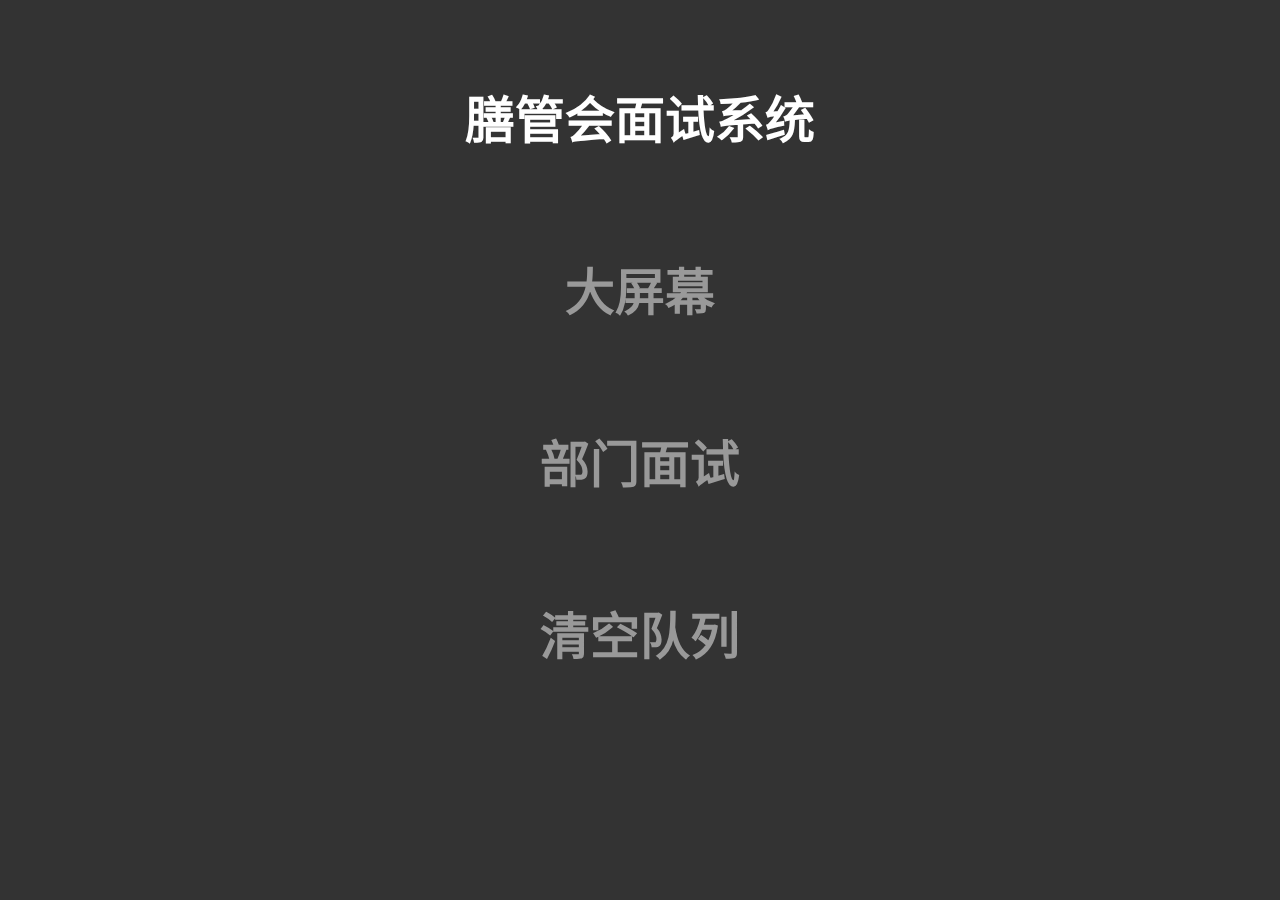
<file: webapp/index.html>
<!DOCTYPE html>
<html lang="zh-CN">
<head>
    <meta charset="UTF-8">
    <meta name="viewport" content="width=device-width, initial-scale=1">
    <title>面试管理系统</title>
    <link rel="stylesheet" href="static/css/custom.css">
</head>
<body>

<div id="container" class="main">
    <h1 class="head_title">膳管会面试系统</h1>
    <h2 class="headline"><a href="screen.html">大屏幕</a></h2>
    <h2 class="headline"><a href="section.html">部门面试</a></h2>
    <h2 class="headline"><a id="clear_a" href="#">清空队列</a></h2>
</div>

<script src="static/js/jquery-3.1.0.min.js"></script>

<script>
    $(function(){
        $("#container").height($(window).height())
                .width($(window).width());
    });

    $("#clear_a").on('click',function () {
       $.get("/screen/clearAllQueue",function (data, status) {
           if (data.success == true){
               alert("清空成功！");
           }
       });
    });

</script>

</body>
</html>
</file>
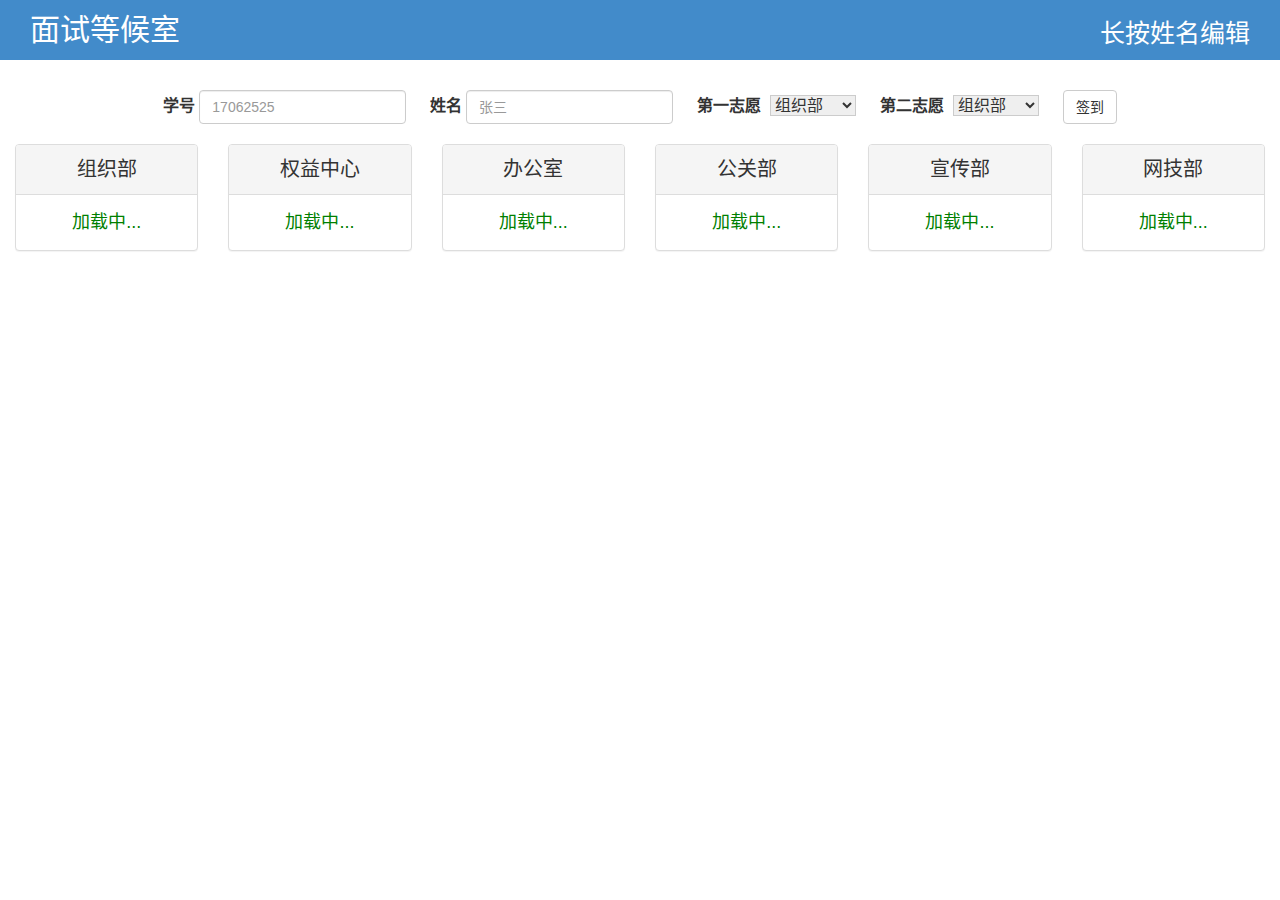
<file: webapp/screen.html>
<!DOCTYPE html>
<html lang="zh-CN">
<head>
    <meta charset="UTF-8">
    <meta name="viewport" content="width=device-width, initial-scale=1">
    <title>等候室</title>
    <link rel="stylesheet" href="static/css/bootstrap.css">
    <link rel="stylesheet" href="static/css/denghou.css">
</head>
<body>

<div class="modal fade" id="myModal" tabindex="-1" role="dialog">
    <div class="modal-dialog" role="document">
        <div class="modal-content">
            <div class="modal-header">
                <button type="button" class="close" data-dismiss="modal" aria-label="Close"><span aria-hidden="true">&times;</span></button>
                <h4 class="modal-title">操作</h4>
            </div>
            <div class="modal-body">
                <p style="font-size: 20px;">请选择您要执行的操作</p>
            </div>
            <div class="modal-footer">
                <button id="btn_modal_1" type="button" class="btn btn-info">置顶</button>
                <button id="btn_modal_2" type="button" class="btn btn-danger">删除</button>
                <button type="button" class="btn btn-default" data-dismiss="modal">取消</button>
            </div>
        </div>
    </div>
</div>

<nav class="dh_nav">
    <h1 id="dh_h1">面试等候室</h1>
    <h2 style="float: right; font-size: 25px; color: #ffffff; margin-right:30px;">
        长按姓名编辑
    </h2>
</nav>

<div class="dh_sign">
    <div class="form-inline">
        <div class="form-group">
            <label class="dh_label" for="student_id">学号</label>
            <input type="number" class="form-control" id="student_id" name="student_id" placeholder="17062525" value="">
        </div>
        <div class="form-group" style="margin-left: 20px">
            <label class="dh_label" for="student_name">姓名</label>
            <input type="text" class="form-control" id="student_name" name="student_name" placeholder="张三" value="">
        </div>

        <label class="dh_label" for="select_1" style="margin-left: 20px">第一志愿</label>

        <select id="select_1" title="第一志愿" name="firstWith">
            <option value="1">组织部</option>
            <option value="2">权益中心</option>
            <option value="3">办公室</option>
            <option value="4">公关部</option>
            <option value="5">宣传部</option>
            <option value="6">网技部</option>
        </select>

        <label class="dh_label" for="select_2" style="margin-left: 20px">第二志愿</label>

        <select id="select_2" title="第二志愿" name="second_wish">
            <option value="1">组织部</option>
            <option value="2">权益中心</option>
            <option value="3">办公室</option>
            <option value="4">公关部</option>
            <option value="5">宣传部</option>
            <option value="6">网技部</option>
        </select>
        <button id="btn_qd" style="margin-left: 20px" class="btn btn-default">签到</button>
    </div>
</div>

<div class="container-fluid" style="margin-top:20px;">
    <div class="row">
        <div class="col-md-2 col-sm-6 col-xs-12">
            <div class="panel panel-default">

                <div class="panel-heading dh_panel_title">组织部</div>
                <div class="panel-body dh_span">
                    <span id="span_1" style="font-size: 18px; color: green">加载中...</span>
                </div>

                <ul id="ul_1" class="list-group">

                </ul>
            </div>
        </div>

        <div class="col-md-2 col-sm-6 col-xs-12">
            <div class="panel panel-default">

                <div class="panel-heading dh_panel_title">权益中心</div>
                <div class="panel-body dh_span">
                    <span id="span_2" style="font-size: 18px; color: green">加载中...</span>
                </div>

                <ul id="ul_2" class="list-group">

                </ul>
            </div>
        </div>

        <div class="col-md-2 col-sm-6 col-xs-12">
            <div class="panel panel-default">

                <div class="panel-heading dh_panel_title">办公室</div>
                <div class="panel-body dh_span">
                    <span id="span_3" style="font-size: 18px; color: green">加载中...</span>
                </div>

                <ul id="ul_3" class="list-group">

                </ul>
            </div>
        </div>

        <div class="col-md-2 col-sm-6 col-xs-12">
            <div class="panel panel-default">

                <div class="panel-heading dh_panel_title">公关部</div>
                <div class="panel-body dh_span">
                    <span id="span_4" style="font-size: 18px; color: green">加载中...</span>
                </div>

                <ul id="ul_4" class="list-group">

                </ul>
            </div>
        </div>

        <div class="col-md-2 col-sm-6 col-xs-12">
            <div class="panel panel-default">

                <div class="panel-heading dh_panel_title">宣传部</div>
                <div class="panel-body dh_span">
                    <span id="span_5" style="font-size: 18px; color: green">加载中...</span>
                </div>

                <ul id="ul_5" class="list-group">

                </ul>
            </div>
        </div>

        <div class="col-md-2 col-sm-6 col-xs-12">
            <div class="panel panel-default">

                <div class="panel-heading dh_panel_title">网技部</div>
                <div class="panel-body dh_span">
                    <span id="span_6" style="font-size: 18px; color: green">加载中...</span>
                </div>

                <ul id="ul_6" class="list-group">

                </ul>
            </div>
        </div>
    </div>
</div>

<script src="static/js/jquery-3.1.0.min.js"></script>
<script src="static/js/bootstrap.js"></script>

<script>

    var timeout;

//    var count = 0;

    var li_index;

    var ul_id = "";

    $("#btn_qd").on("click",function () {
        var value_s_id = $("#student_id").val();
        var value_s_name = $("#student_name").val();
        var queue_wish_1 = parseInt($("#select_1").val());
        var queue_wish_2 = parseInt($("#select_2").val());

        if (value_s_id!="" && value_s_name!=""){
            if (queue_wish_1 == queue_wish_2){
                appendList(queue_wish_1,value_s_name);
            }else {
                appendList(queue_wish_1,value_s_name);
                appendList(queue_wish_2,value_s_name);
            }
            $("#select_1").val(1);
            $("#select_2").val(1);
            $("#student_id").val("");
            $("#student_name").val("");

            var student = {
                sId: parseInt(value_s_id),
                sName: value_s_name,
                firstWish: queue_wish_1,
                secondWish: queue_wish_2
            };

            $.ajax({
                type: "POST",
                url: "/screen/sign",
                data: JSON.stringify(student),
                dataType: "json",   //response的内容是json格式
                contentType:"application/json;charset=UTF-8",  //发送的内容是json
                success: function (data) {
                    var jsonResult = $.parseJSON(JSON.stringify(data));
                    if (jsonResult.success){
                        console.log("签到成功");
                    }else {
                        console.log("签到失败");
                    }
                }
            });

        }else {
            alert("请填写完整");
        }
    });

    //置顶
    $("#btn_modal_1").click(function () {
        var jq_li = $("#"+ul_id+" li:eq("+li_index+")");
        var text = jq_li.html();
        jq_li.remove();
//        $("#"+ul_id).prepend('<li id="li_'+count+'" class="list-group-item">'+text+"</li>");
        $("#"+ul_id).prepend('<li class="list-group-item">'+text+"</li>");
//        count++;
        $('#myModal').modal('hide');

        $.ajax({
            type: "GET",
            url: "/screen/stick/"+ ul_id.substr(3) +"/"+li_index,
            dataType: "json",
            success: function (data) {
                var jsonResult = $.parseJSON(JSON.stringify(data));
                if (jsonResult.success){
                    console.log("置顶成功");
                }else {
                    console.log("置顶失败");
                }
            }
        });
    });

    //删除
    $("#btn_modal_2").click(function () {
        $("#"+ul_id+" li:eq("+li_index+")").remove();
        $('#myModal').modal('hide');

        $.ajax({
            type: "GET",
            url: "/screen/remove/"+ ul_id.substr(3) +"/"+li_index,
            dataType: "json",
            success: function (data) {
                var jsonResult = $.parseJSON(JSON.stringify(data));
                if (jsonResult.success){
                    console.log("删除成功");
                }else {
                    console.log("删除失败");
                }
            }
        });
    });

    function appendList(value,s_name) {
        switch(value){
            case 1:
                $("#ul_1").append('<li class="list-group-item">'+s_name+"</li>");
                break;
            case 2:
                $("#ul_2").append('<li class="list-group-item">'+s_name+"</li>");
                break;
            case 3:
                $("#ul_3").append('<li class="list-group-item">'+s_name+"</li>");
                break;
            case 4:
                $("#ul_4").append('<li class="list-group-item">'+s_name+"</li>");
                break;
            case 5:
                $("#ul_5").append('<li class="list-group-item">'+s_name+"</li>");
                break;
            case 6:
                $("#ul_6").append('<li class="list-group-item">'+s_name+"</li>");
                break;
        }
//        count++;
    }

    $(document).scroll(function() {
        var scrollTop = $(document).scrollTop();
        if (scrollTop > $('nav').height()) {
            $('nav').addClass('navbar-fixed-top');
        } else {
            $('nav').removeClass('navbar-fixed-top');
        }
    });


    $(".list-group").on('mousedown','li',function () {
        li_index = $(this).index();
        var s_name = $(this).text();
        ul_id = $(this).parent().attr('id');
        timeout = setTimeout(function() {
            $(".modal-body p").text("对于"+s_name+"，请您选择操作");
            $("#myModal").modal();
        }, 1000);
    });

    $(".list-group").on('mouseup','li',function () {
        clearTimeout(timeout);
    });

    $(".list-group").on('mouseout','li',function () {
        clearTimeout(timeout);
    });


    $(function () {
        setInterval(function () {
            $.ajax({
                type: "GET",
                url: "/screen/initQueue",
                dataType: "json",
                success: function(data){
                    var jsonResult = $.parseJSON(JSON.stringify(data));

                    $.each(jsonResult.data,function(index, queueInfo){
                        var sec_state = queueInfo.sec_state;
                        var stu_name = queueInfo.stu_name;
                        var queueList = queueInfo.queueList;
                        updateSpan(index+1,stu_name,sec_state);
                        $("#ul_"+(index+1)+" li").remove();
                        updateQueue(index+1,queueList);
                    });
                }
            });
        },2000);
    });

//    $(function () {
//        setInterval(function () {
//            $.ajax({
//                type: "GET",
//                url: "/screen/getSectionState",
//                dataType: "json",
//                success: function(data){
//                    var jsonResult = $.parseJSON(JSON.stringify(data));
//
//                    $.each(jsonResult.data,function(index, sectionState){
//                        var sec_state = sectionState.sec_state;
//                        var stu_name = sectionState.stu_name;
//                        var spanText = $("#span_"+(index+1)).text();
//
//
//                        updateSpan(index+1,stu_name,sec_state);
//                    });
//                }
//            });
//        },1000);
//    });



    function updateSpan(index, stu_name, sec_state) {
        switch (index){
            case 1:
                if (sec_state == 0){
                    $("#span_1").text("空 闲").css("color","green");
                }else if (sec_state == 1){
                    $("#span_1").text(stu_name+" 准备").css("color","orange");
                }else if (sec_state == 2){
                    $("#span_1").text(stu_name+" 面试中").css("color","red");
                }
                break;
            case 2:
                if (sec_state == 0){
                    $("#span_2").text("空 闲").css("color","green");
                }else if (sec_state == 1){
                    $("#span_2").text(stu_name+" 准备").css("color","orange");
                }else if (sec_state == 2){
                    $("#span_2").text(stu_name+" 面试中").css("color","red");
                }
                break;
            case 3:
                if (sec_state == 0){
                    $("#span_3").text("空 闲").css("color","green");
                }else if (sec_state == 1){
                    $("#span_3").text(stu_name+" 准备").css("color","orange");
                }else if (sec_state == 2){
                    $("#span_3").text(stu_name+" 面试中").css("color","red");
                }
                break;
            case 4:
                if (sec_state == 0){
                    $("#span_4").text("空 闲").css("color","green");
                }else if (sec_state == 1){
                    $("#span_4").text(stu_name+" 准备").css("color","orange");
                }else if (sec_state == 2){
                    $("#span_4").text(stu_name+" 面试中").css("color","red");
                }
                break;
            case 5:
                if (sec_state == 0){
                    $("#span_5").text("空 闲").css("color","green");
                }else if (sec_state == 1){
                    $("#span_5").text(stu_name+" 准备").css("color","orange");
                }else if (sec_state == 2){
                    $("#span_5").text(stu_name+" 面试中").css("color","red");
                }
                break;
            case 6:
                if (sec_state == 0){
                    $("#span_6").text("空 闲").css("color","green");
                }else if (sec_state == 1){
                    $("#span_6").text(stu_name+" 准备").css("color","orange");
                }else if (sec_state == 2){
                    $("#span_6").text(stu_name+" 面试中").css("color","red");
                }
                break;
        }
    }

    function updateQueue(index, queueList) {
        $.each(queueList,function (queue_index, queueName) {
            appendList(index,queueName);
        });
    }

</script>

</body>
</html>
</file>
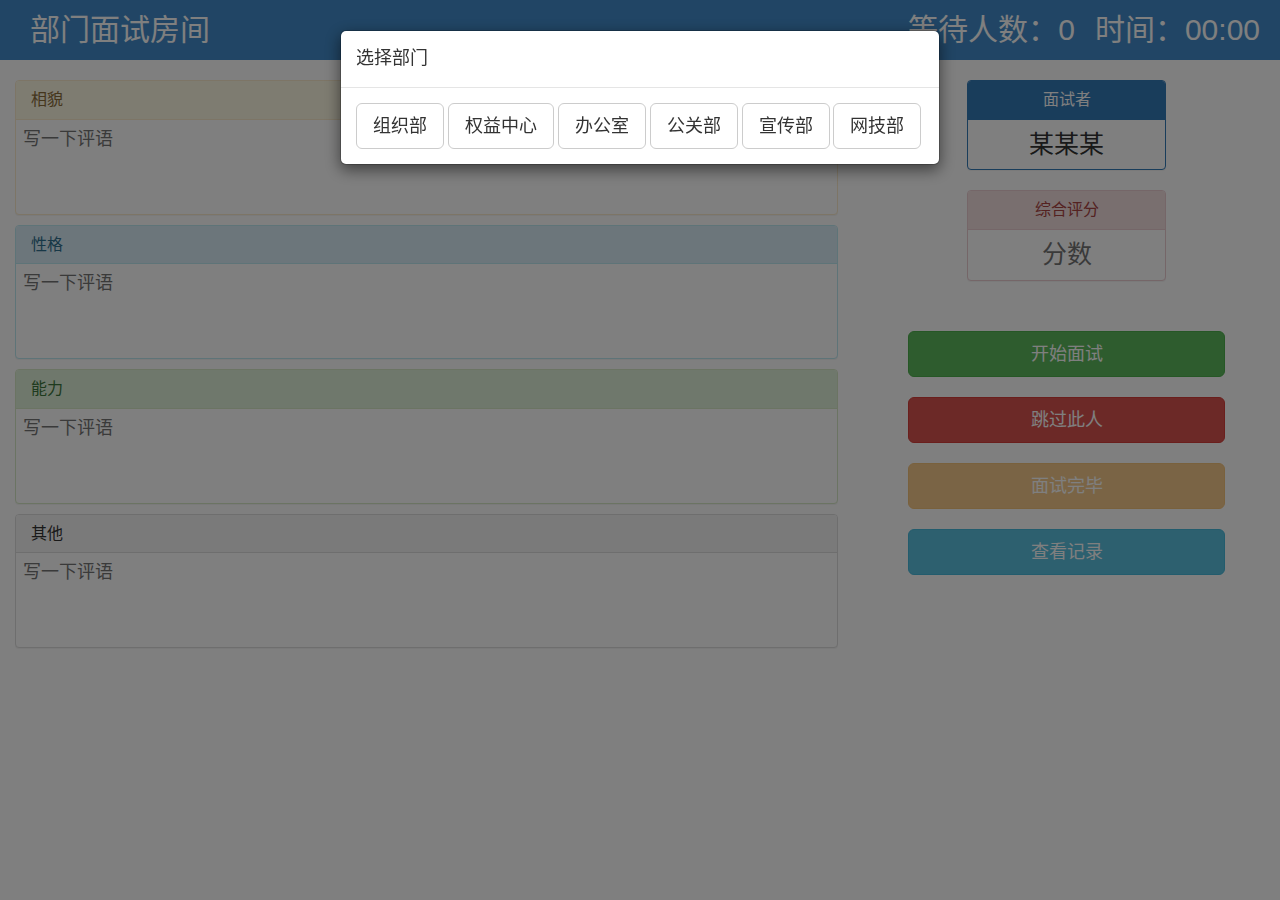
<file: webapp/section.html>
<!DOCTYPE html>
<html lang="zh-CN">
<head>
    <meta charset="UTF-8">
    <title>部门面试房间</title>
    <meta name="viewport" content="width=device-width, initial-scale=1">
    <link rel="stylesheet" href="static/css/bootstrap.css">
    <link rel="stylesheet" href="static/css/bumen.css">
</head>
<body>

<div class="modal fade" id="myModal" tabindex="-1" role="dialog">
    <div class="modal-dialog" role="document">
        <div class="modal-content">
            <div class="modal-header">
                <h4 class="modal-title">选择部门</h4>
            </div>
            <div class="modal-body">
                <button type="button" class="btn btn-default btn-lg" data-dismiss="modal" value="1" >组织部</button>
                <button type="button" class="btn btn-default btn-lg" data-dismiss="modal" value="2" >权益中心</button>
                <button type="button" class="btn btn-default btn-lg" data-dismiss="modal" value="3" >办公室</button>
                <button type="button" class="btn btn-default btn-lg" data-dismiss="modal" value="4" >公关部</button>
                <button type="button" class="btn btn-default btn-lg" data-dismiss="modal" value="5" >宣传部</button>
                <button type="button" class="btn btn-default btn-lg" data-dismiss="modal" value="6" >网技部</button>
            </div>
        </div>
    </div>
</div>

<nav class="bm_nav">
    <h1>部门面试房间</h1>
    <h2 id="timer">时间：00:00</h2>
    <h2 id="waitNum">等待人数：0</h2>
</nav>

<div class="container-fluid" style="margin-top:20px;">
    <div class="row">
        <div class="col-md-8">
            <div class="panel panel-warning">
                <div class="panel-heading">
                    <h3 class="panel-title">相貌</h3>
                </div>
                <div class="panel-body">
                    <textarea id="textarea_1" class="bm_input" placeholder="写一下评语"></textarea>
                </div>
            </div>
            <div class="panel panel-info">
                <div class="panel-heading">
                    <h3 class="panel-title">性格</h3>
                </div>
                <div class="panel-body">
                    <textarea id="textarea_2" class="bm_input" placeholder="写一下评语"></textarea>
                </div>
            </div>
            <div class="panel panel-success">
                <div class="panel-heading">
                    <h3 class="panel-title">能力</h3>
                </div>
                <div class="panel-body">
                    <textarea id="textarea_3" class="bm_input" placeholder="写一下评语"></textarea>
                </div>
            </div>
            <div class="panel panel-default">
                <div class="panel-heading">
                    <h3 class="panel-title">其他</h3>
                </div>
                <div class="panel-body">
                    <textarea id="textarea_4" class="bm_input" placeholder="写一下评语"></textarea>
                </div>
            </div>
        </div>


        <div class="col-md-4">
            <div class="panel panel-primary">
                <div class="panel-heading" style="text-align: center">
                    <h3 class="panel-title">面试者</h3>
                </div>
                <div class="panel-body">
                    <p id="interviewee">某某某</p>
                </div>
            </div>
            <div class="panel panel-danger">
                <div class="panel-heading" style="text-align: center">
                    <h3 class="panel-title">综合评分</h3>
                </div>
                <div class="panel-body">
                    <input id="input_score" type="number" min="0" max="100" placeholder="分数">
                </div>
            </div>


            <div class="bm_btn_group">
                <button id="btn_start" class="btn btn-success btn-lg btn-block" data-loading-text="进行中">开始面试</button>
                <button id="btn_skip" class="btn btn-danger btn-lg btn-block">跳过此人</button>
                <button id="btn_done" class="btn btn-warning btn-lg btn-block" disabled="disabled">面试完毕</button>
                <button id="btn_check" class="btn btn-info btn-lg btn-block">查看记录</button>
            </div>
        </div>
    </div>
</div>

<script src="static/js/jquery-3.1.0.min.js"></script>
<script src="static/js/bootstrap.js"></script>
<script>

    var timer = null;
    var min=0;
    var sec=0;
    var waitNum=0;
    var loopNext;
    var section_id=0;
    var stu_id=0;

    $(function () {
       $("#myModal").modal();
    });

    $(".modal-body button").on('click',function () {
        section_id = parseInt($(this).attr("value"));
        $(".bm_nav h1").text($(this).text()+"面试房间");
    });

    $(getNext());

    $(getWaitNum());

    function getWaitNum() {
        setInterval(function () {
            $.ajax({
                type: "GET",
                url: "/section/"+section_id+"/getWaitNum",
                dataType: "json",
                success: function(data){
                    var jsonResult = $.parseJSON(JSON.stringify(data));
                    if (jsonResult.success){
                        $("#waitNum").text("等待人数："+jsonResult.data);
                    }
                }
            });
        },2000);
    }

    function getNext() {
        loopNext = setInterval(function () {
            $.ajax({
                type: "GET",
                url: "/section/"+section_id+"/getInterviewee",
                dataType: "json",
                success: function(data){
                    var jsonResult = $.parseJSON(JSON.stringify(data));
                    if (jsonResult.success){
                        $("#interviewee").text(jsonResult.data.sName);
                        stu_id = jsonResult.data.sId;
                        clearInterval(loopNext);
                    }else {
                        $("#interviewee").text("没 人");
                        stu_id = 0;
                    }
                }
            });
        },1500);
    }

    $('#btn_start').on('click', function () {
        $(this).button('loading');
        $("#btn_skip").attr("disabled", true);
        $("#btn_done").attr("disabled", false);

        clearInterval(timer);
        timer = setInterval(showTime,1000);

        $.ajax({
            type: "GET",
            url: "/section/"+section_id+"/beginInterview",
            dataType: "json",
            success: function(data){
                var jsonResult = $.parseJSON(JSON.stringify(data));
                if (jsonResult.success){
                    console.log("开始面试");
                }
            }
        });
    });

    $("#btn_skip").on('click',function () {
        $.ajax({
            type: "GET",
            url: "/section/"+section_id+"/skipInterview",
            dataType: "json",
            success: function(data){
                var jsonResult = $.parseJSON(JSON.stringify(data));
                if (jsonResult.success){
                    console.log("跳过此人");
                }
            }
        });
        getNext();
    });

    $('#btn_done').on('click', function () {
        $(this).attr("disabled", true);
        $("#btn_start").button('reset');
        $("#btn_skip").attr("disabled", false);
        clearInterval(timer);
        min = 0;
        sec = 0;

        var record = {
            recordId: null,
            sectionId: section_id,
            sId: stu_id,
            sName: $("#interviewee").text(),
            looksRemark: $("#textarea_1").val(),
            characterRemark: $("#textarea_2").val(),
            abilityRemark: $("#textarea_3").val(),
            otherRemark: $("#textarea_4").val(),
            compositeScore: parseInt($("#input_score").val()),
            timeUsed: $("#timer").html().substr(3)
        };

        $("#textarea_1").val("");
        $("#textarea_2").val("");
        $("#textarea_3").val("");
        $("#textarea_4").val("");
        $("#input_score").val("");
        $("#timer").html("时间：00:00");


        $.ajax({
            type: "POST",
            url: "/section/"+section_id+"/doneInterview",
            data: JSON.stringify(record),
            dataType: "json",
            contentType:"application/json;charset=UTF-8",
            success: function(data){
                var jsonResult = $.parseJSON(JSON.stringify(data));
                if (jsonResult.success){
                    console.log("面试完毕");
                }
            }
        });

        getNext();
    });


    $('#btn_check').on('click', function (){
        window.open("/record.html?section="+section_id);
    });

    function showTime(){
        sec++;
        if(sec==60){
            min++;
            sec=0;
        }
        var secStr = sec;
        if(sec < 10){
            secStr = "0"+sec;
        }
        var minStr = min;
        if(min < 10){
            minStr = "0"+min;
        }

        $("#timer").html("时间："+minStr+":"+secStr);
    }

</script>
</body>
</html>
</file>
<file: webapp/static/css/custom.css>
*{
    margin: 0;
    padding: 0;
    border: 0;
}

body{
    background: #393939;
}

.main{
    width: 100%;
    height:100%;
    background: #333333;
    position: absolute;
    left:0;
    top:0;
}

.head_title{
    text-align: center;
    margin-top: 80px;
    font-size: 50px;
    color: #ffffff;
}

.headline{
    text-align: center;
    margin-top:100px;
}

.headline a{
    text-decoration: none;
    font-size: 50px;
    color: #999999;
}

.headline a:hover{
    color: #ffffff;
}
</file>
<file: webapp/static/css/denghou.css>
*{
    margin: 0;
    padding: 0;
    border: 0;
}

input::-webkit-outer-spin-button,
input::-webkit-inner-spin-button {
    -webkit-appearance: none !important;
    margin: 0;
}

body{
    background: #ffffff;
}

.dh_nav{
    background: #428bca;
    width: 100%;
}

.dh_nav h1{
    height:60px;
    font-size: 30px;
    color: #ffffff;
    margin-left: 30px;
    line-height: 60px;
    margin-top:0;
    margin-bottom:0;
    display: inline;
}

.dh_sign{
    margin-top:30px;
    width:100%;
    text-align: center;
}

.dh_label{
    font-size: 16px;
}

.dh_panel_title{
    text-align: center;
    font-size: 20px
}

.dh_span{
    text-align: center;
}

.list-group li{
    text-align: center;
    font-size:18px;
}

select{
    border: 1px solid #cccccc;
    font-size: 16px;
    margin-left:5px;
}
</file>
<file: webapp/static/css/bumen.css>
*{
    margin: 0;
    padding: 0;
    border: 0;
}

body{
    background: #ffffff;
}

.modal-body{

}

.bm_nav{
    background: #428bca;
    width: 100%;
}

.bm_nav h1{
    height:60px;
    font-size: 30px;
    color: #ffffff;
    margin-left: 30px;
    line-height: 60px;
    margin-top:0;
    margin-bottom:0;
    display: inline;
}

.bm_nav h2{
    height:60px;
    font-size: 30px;
    color: #ffffff;
    float: right;
    line-height: 60px;
    margin-top:0;
    margin-bottom:0;
    margin-right:20px;
}

.bm_input{
    display: block;
    height: 80px;
    width: 100%;
    font-size: 18px;
    color: #333333;
    resize: none;
}

.panel{
    margin-top: 0;
    margin-bottom:10px;
}

.panel-body{
    padding: 7px;
}

.panel-danger{
    width:50%;
    margin: 0 auto;
}

.panel-primary{
    width:50%;
    margin: 0 auto 20px;
}

.panel-primary p{
    font-size: 25px;
    color: #333333;
    text-align: center;
    margin-bottom:0;
}

.panel-body input{
    width:100%;
    text-align: center;
    color: #b75542;
    font-size:25px;
}

input::-webkit-outer-spin-button,
input::-webkit-inner-spin-button {
    -webkit-appearance: none !important;
    margin: 0;
}

.bm_btn_group{
    width: 100%;
    height: 300px;
    margin: 50px auto;
    text-align: center;
}

.bm_btn_group button{
    width:80%;
    margin: 20px auto;
}
</file>
